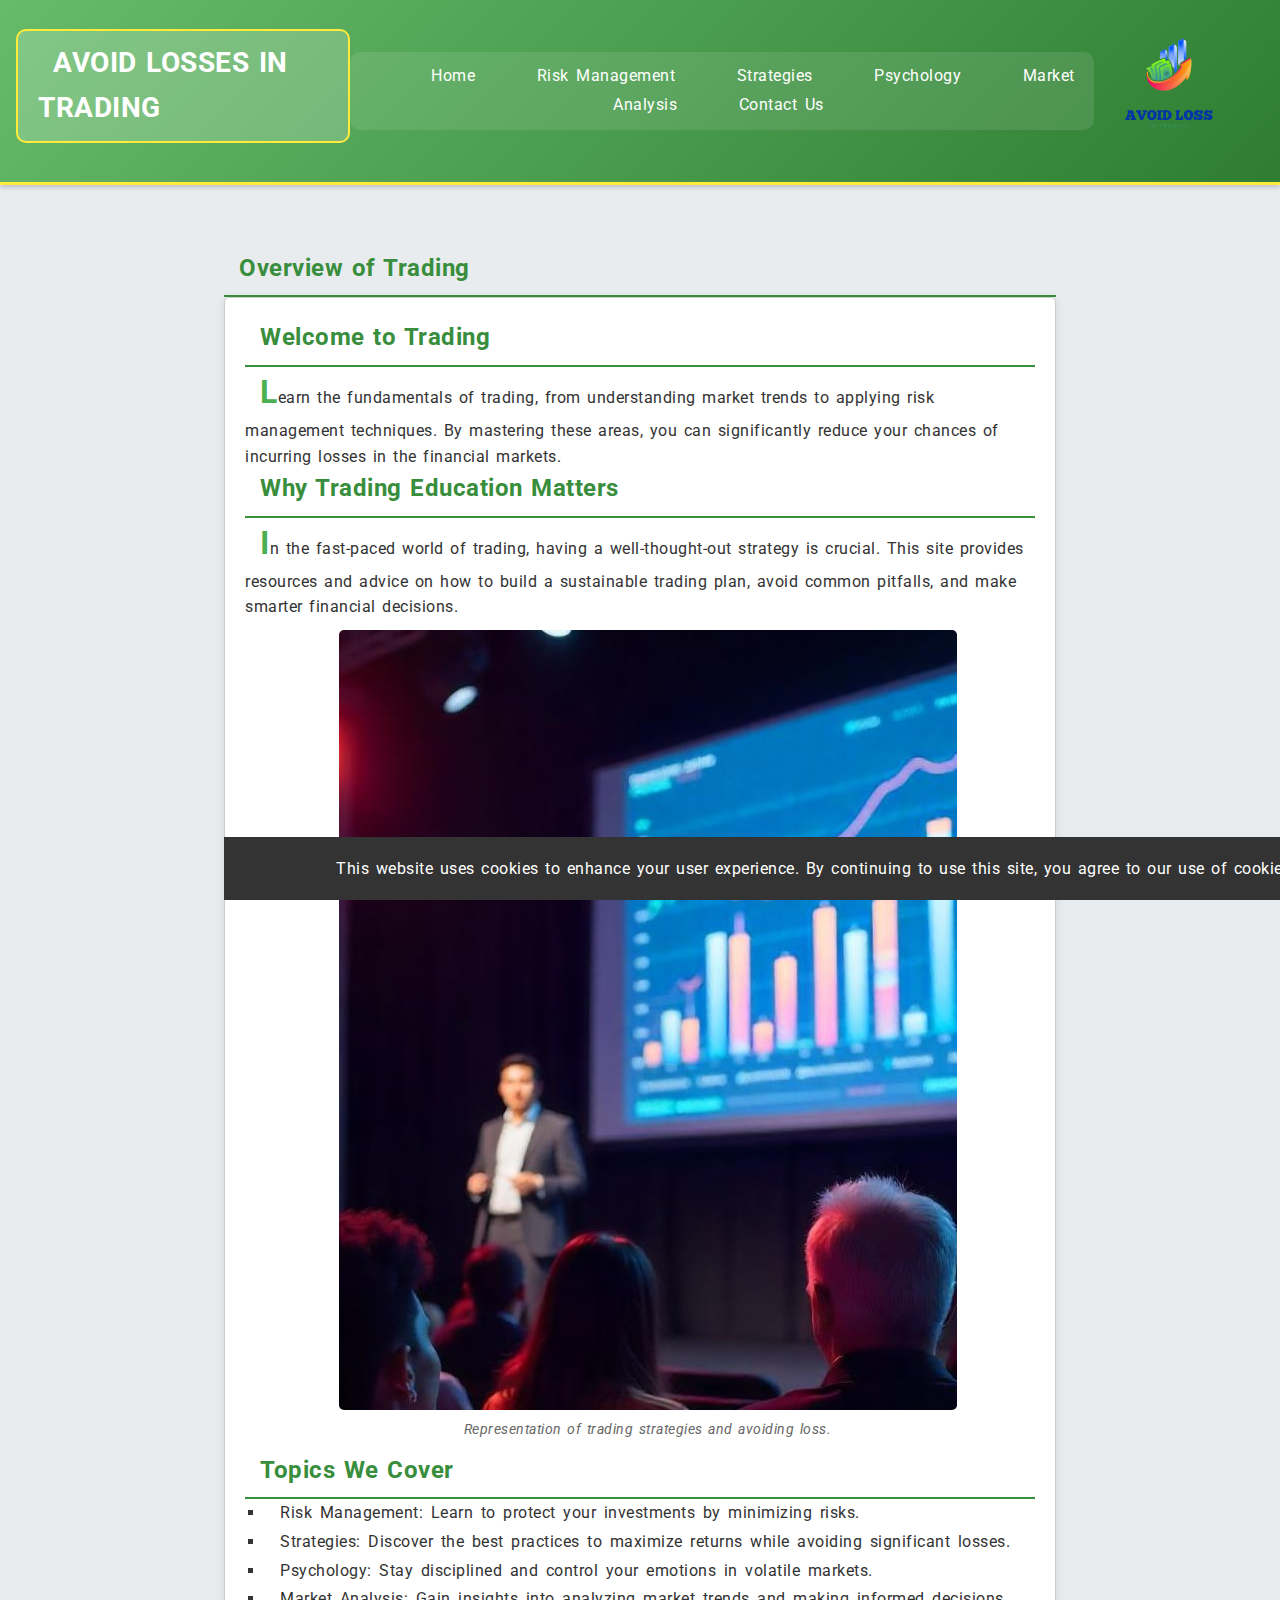
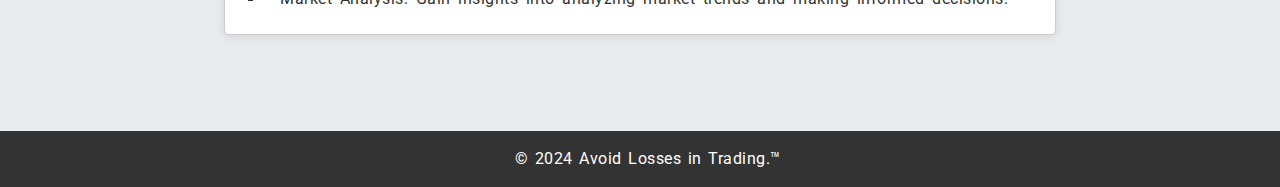
<file: index.html>
<!DOCTYPE html>
<html lang="en">
<head>
    <meta charset="UTF-8">
    <meta name="description" content="Learn how to avoid losses in trading with tips and strategies.">
    <meta name="keywords" content="Trading, Avoid Loss, Risk Management, Strategies, Financial Tips">
    <meta name="author" content="Pariya Hallaji">
    <meta name="viewport" content="width=device-width, initial-scale=1.0">
    <title>Avoid Losses in Trading</title>
    <link rel="icon" href="favicon.ico" type="image/x-icon">
    <link rel="stylesheet" href="style.css" type="text/css">
    
</head>
<body class="bg">
    <header>
        <img src="images/avoidlosslogo.png" alt="Logo" class="logo">
        <h1>Avoid Losses in Trading</h1>
        <nav>
            <ul>
                <li><a href="index.html">Home</a></li>
                <li><a href="page1.html">Risk Management</a></li>
                <li><a href="page2.html">Strategies</a></li>
                <li><a href="page3.html">Psychology</a></li>
                <li><a href="page4.html">Market Analysis</a></li>
                <li><a href="page5.html">Contact Us</a></li>
            </ul>
        </nav>
    </header>

    <section>
        <h2>Overview of Trading</h2>
        <article>
            <h2>Welcome to Trading</h2>
            <p class="styled-first-letter">Learn the fundamentals of trading, from understanding market trends to applying risk management techniques. By mastering these areas, you can significantly reduce your chances of incurring losses in the financial markets.</p>
            
            <h2>Why Trading Education Matters</h2>
            <p class="styled-first-letter">In the fast-paced world of trading, having a well-thought-out strategy is crucial. This site provides resources and advice on how to build a sustainable trading plan, avoid common pitfalls, and make smarter financial decisions.</p>

            <figure>
                <img src="images/financial_image.jpg" alt="Trading image" title="Trading strategy image">
                <figcaption>Representation of trading strategies and avoiding loss.</figcaption>
            </figure>

            <h2>Topics We Cover</h2>
            <ul>
                <li>Risk Management: Learn to protect your investments by minimizing risks.</li>
                <li>Strategies: Discover the best practices to maximize returns while avoiding significant losses.</li>
                <li>Psychology: Stay disciplined and control your emotions in volatile markets.</li>
                <li>Market Analysis: Gain insights into analyzing market trends and making informed decisions.</li>
            </ul>
        </article>
        <aside class="cookie-notice">
            <p>This website uses cookies to enhance your user experience. By continuing to use this site, you agree to our use of cookies.</p>
            <button id="accept-cookies">I Accept</button>
        </aside>
    </section>

    <footer>
        <p>&copy; 2024 Avoid Losses in Trading.&trade;</p>
    </footer>
</body>
</html>
</file>
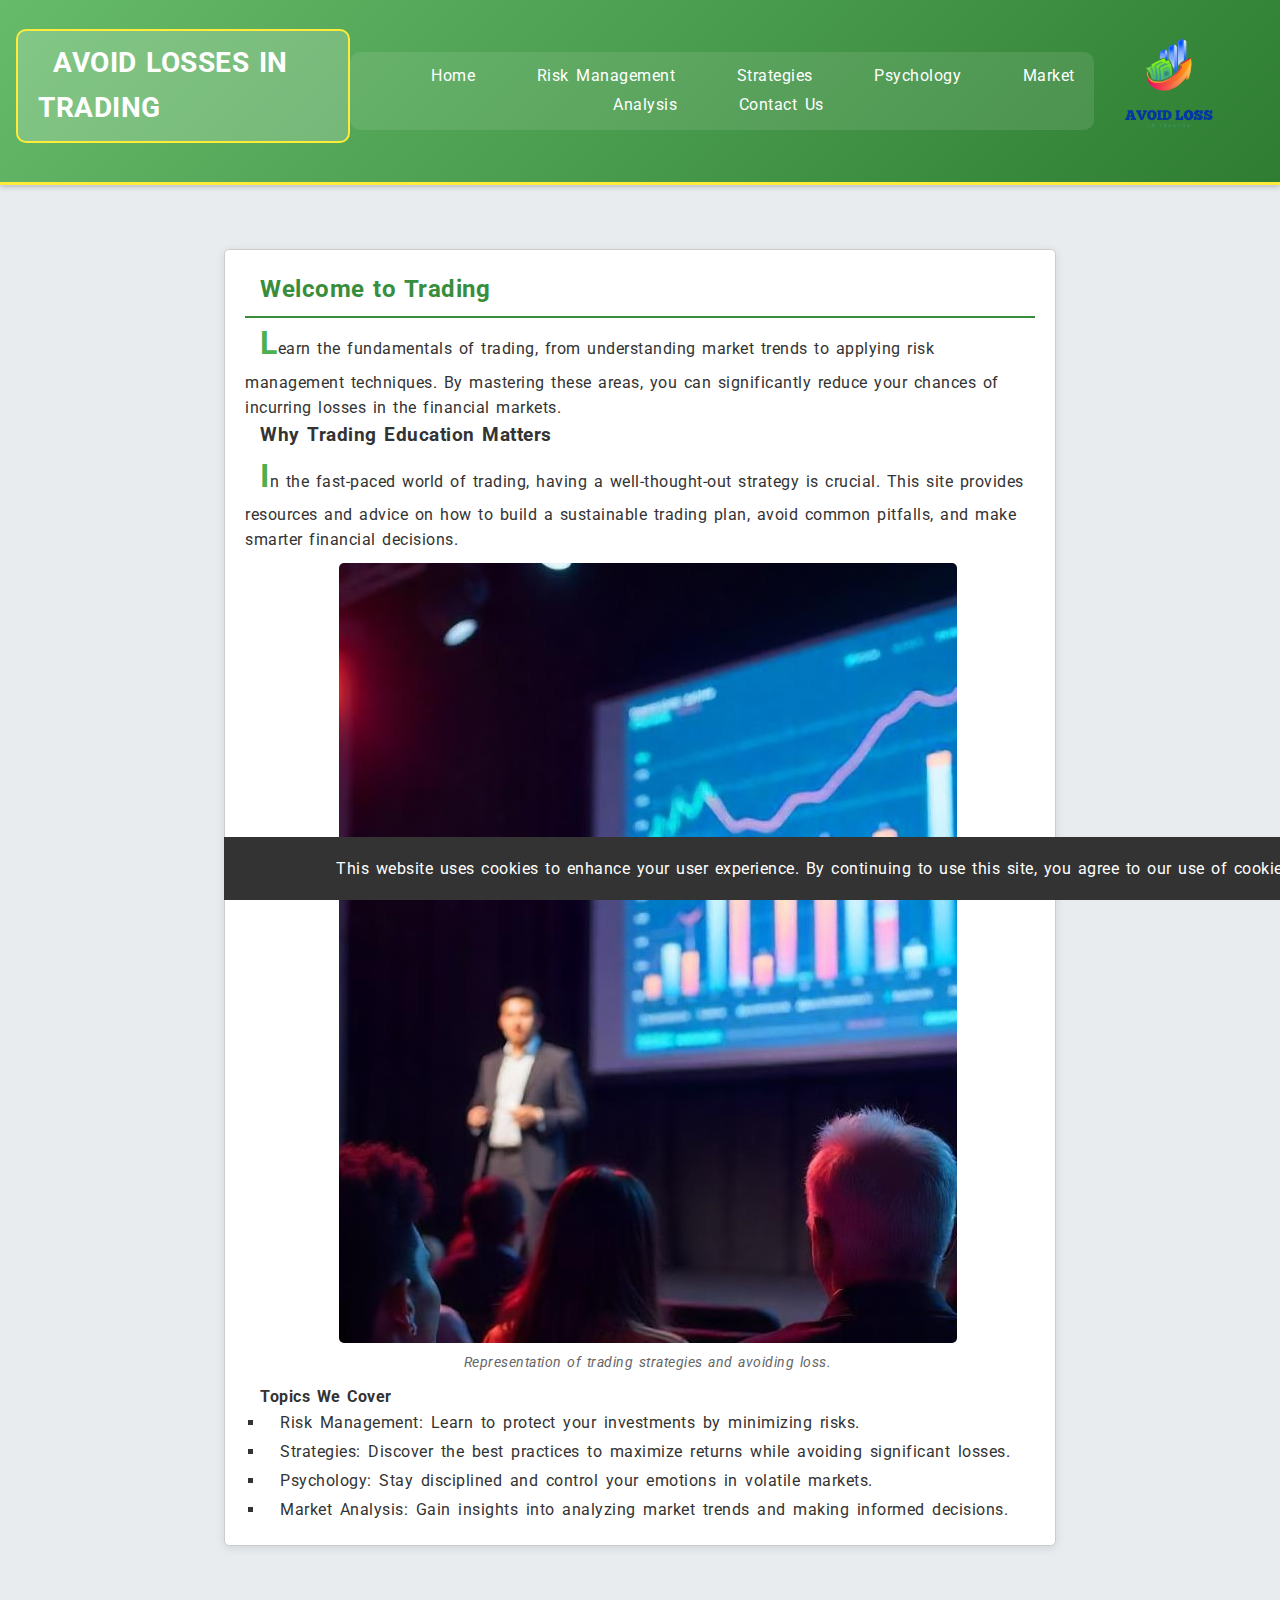
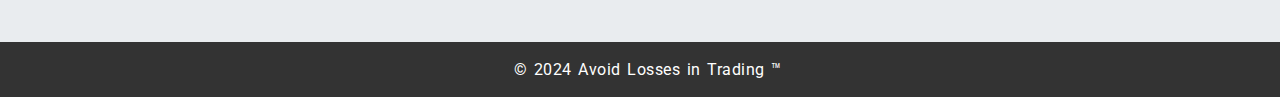
<file: homepage.html>
<!DOCTYPE html>
<html lang="en">
<head>
    <meta charset="UTF-8">
    <meta name="description" content="Learn how to avoid losses in trading with tips and strategies.">
    <meta name="keywords" content="Trading, Avoid Loss, Risk Management, Strategies, Financial Tips">
    <meta name="author" content="Pariya Hallaji">
    <meta name="viewport" content="width=device-width, initial-scale=1.0">
    <title>Homepage - Avoid Losses</title>
    <link rel="icon" href="favicon.ico" type="image/x-icon">
    <link rel="stylesheet" href="style.css" type="text/css">
    
</head>
<body class="bg">
    <header>
        <img src="images/avoidlosslogo.png" alt="Logo" class="logo">
        <h1>Avoid Losses in Trading</h1>
        <nav>
            <ul>
                <li><a href="homepage.html">Home</a></li>
                <li><a href="page1.html">Risk Management</a></li>
                <li><a href="page2.html">Strategies</a></li>
                <li><a href="page3.html">Psychology</a></li>
                <li><a href="page4.html">Market Analysis</a></li>
                <li><a href="page5.html">Contact Us</a></li>
            </ul>
        </nav>
    </header>

    <section>
        <article>
            <h2>Welcome to Trading</h2>
            <p class="styled-first-letter">Learn the fundamentals of trading, from understanding market trends to applying risk management techniques. By mastering these areas, you can significantly reduce your chances of incurring losses in the financial markets.</p>
            
            <h3>Why Trading Education Matters</h3>
            <p class="styled-first-letter">In the fast-paced world of trading, having a well-thought-out strategy is crucial. This site provides resources and advice on how to build a sustainable trading plan, avoid common pitfalls, and make smarter financial decisions.</p>

            <figure>
                <img src="images/financial_image.jpg" alt="Trading image" title="Trading strategy image">
                <figcaption>Representation of trading strategies and avoiding loss.</figcaption>
            </figure>

            <h4>Topics We Cover</h4>
            <ul>
                <li>Risk Management: Learn to protect your investments by minimizing risks.</li>
                <li>Strategies: Discover the best practices to maximize returns while avoiding significant losses.</li>
                <li>Psychology: Stay disciplined and control your emotions in volatile markets.</li>
                <li>Market Analysis: Gain insights into analyzing market trends and making informed decisions.</li>
            </ul>
        </article>
        <aside class="cookie-notice">
            <p>This website uses cookies to enhance your user experience. By continuing to use this site, you agree to our use of cookies.</p>
            <button id="accept-cookies">I Accept</button>
        </aside>
        
    </section>

    <footer>
        
        <p>&copy; 2024 Avoid Losses in Trading &trade;</p>
    </footer>
</body>
</html>
</file>
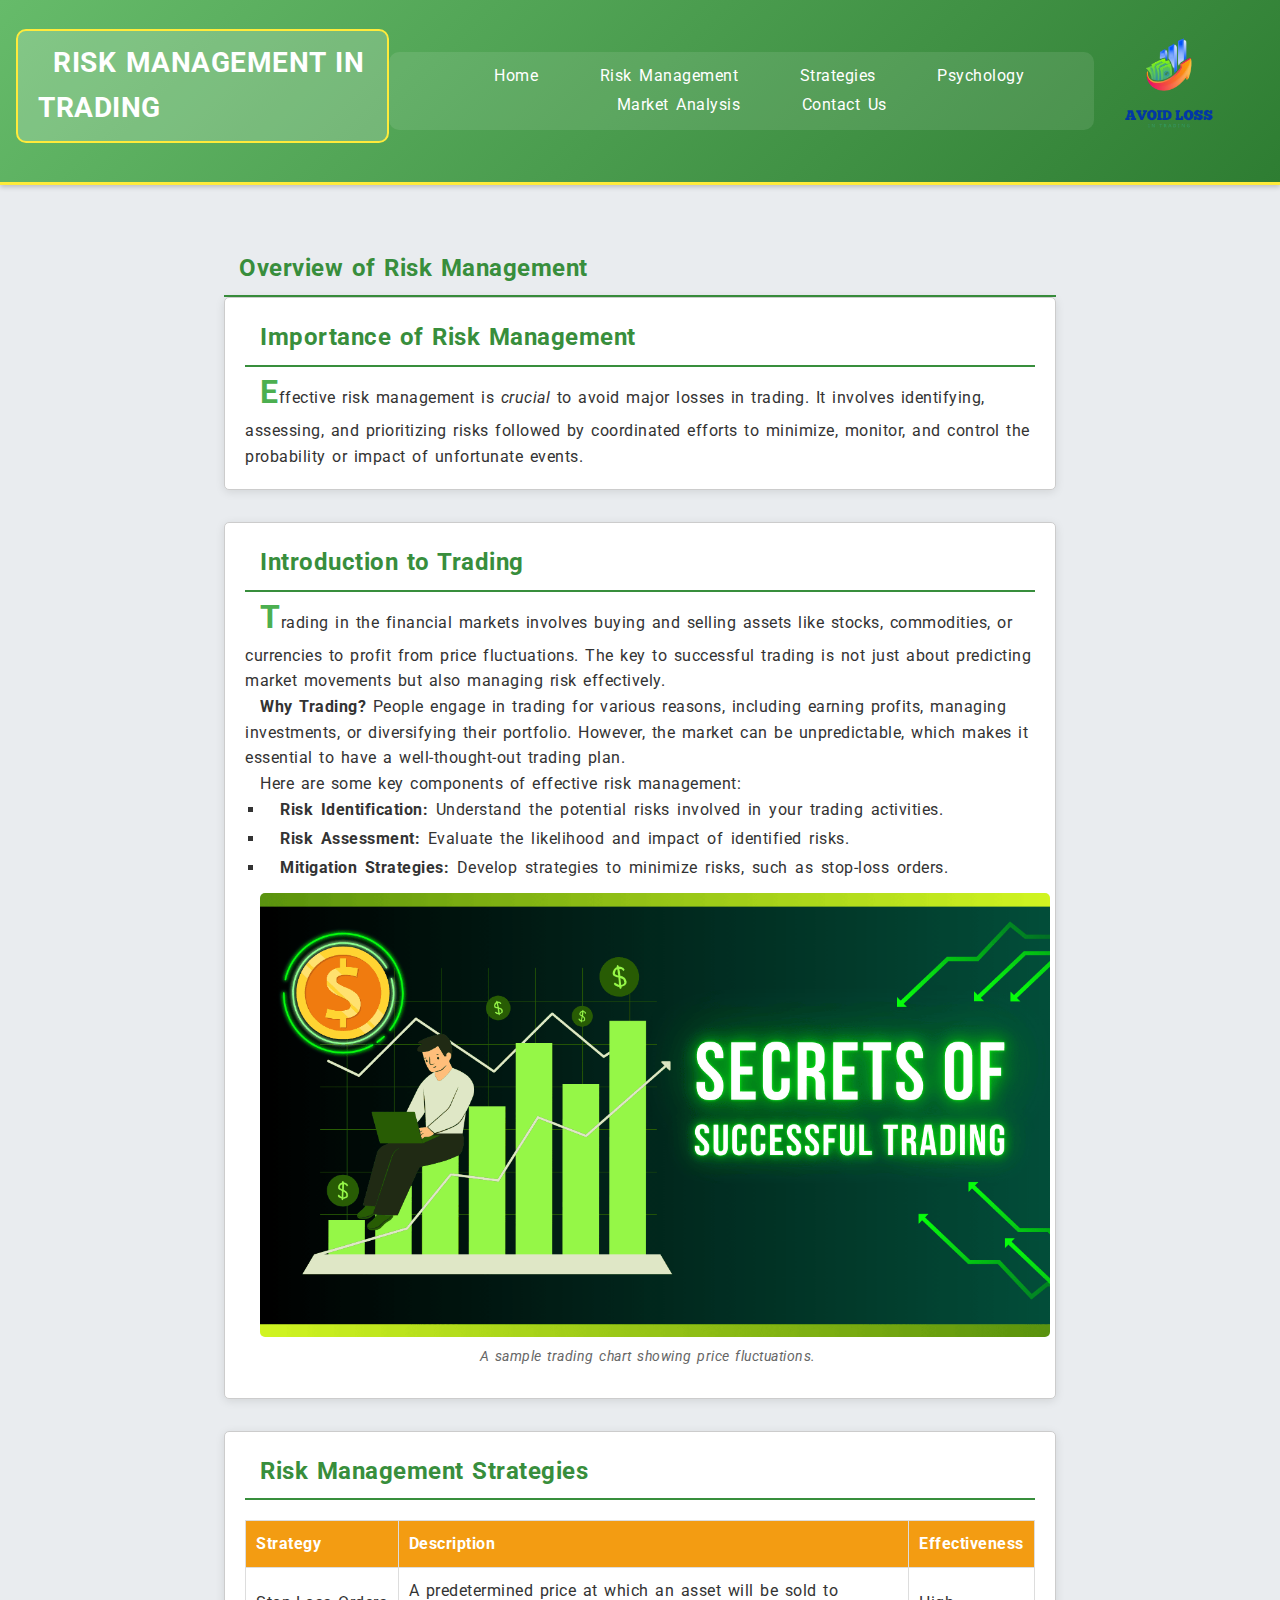
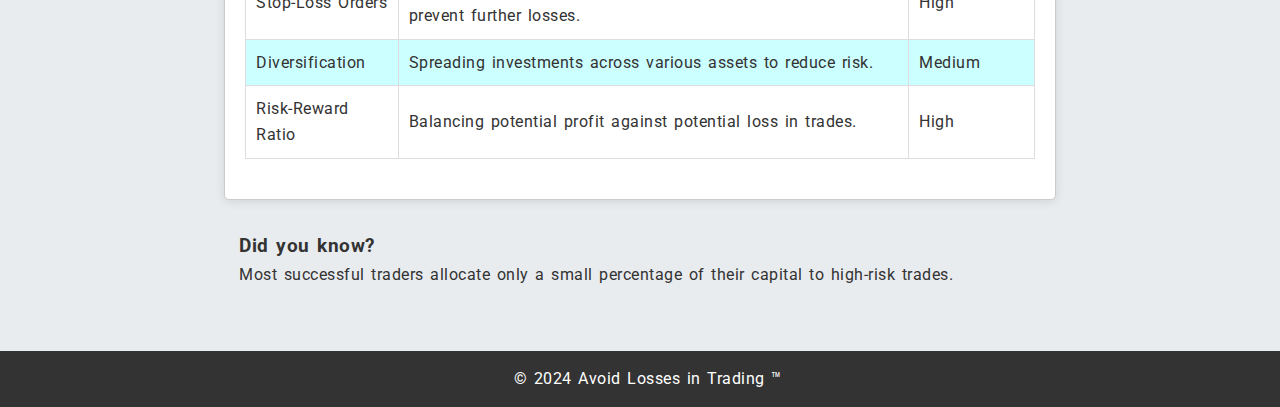
<file: page1.html>
<!DOCTYPE html>
<html lang="en">
<head>
    <meta charset="UTF-8">
    <meta name="description" content="Risk management tips for trading to avoid losses.">
    <meta name="keywords" content="Trading, Risk Management, Avoid Loss">
    <meta name="author" content="Pariya Hallaji">
    <meta name="viewport" content="width=device-width, initial-scale=1.0">
    <title>Risk Management - Avoid Losses</title>
    <link rel="stylesheet" href="style.css" type="text/css">
    <link rel="icon" href="images/favicon.ico" type="image/x-icon">

</head>
<body class="bg">
    <header>
        <img src="images/avoidlosslogo.png" alt="Logo" class="logo">

        <h1>Risk Management in Trading</h1>
        <nav>
            <ul>
                <li><a href="index.html">Home</a></li>
                <li><a href="page1.html">Risk Management</a></li>
                <li><a href="page2.html">Strategies</a></li>
                <li><a href="page3.html">Psychology</a></li>
                <li><a href="page4.html">Market Analysis</a></li>
                <li><a href="page5.html">Contact Us</a></li>
            </ul>
        </nav>
    </header>
    <section>
        <h2>Overview of Risk Management</h2>
        <article>
            <h2>Importance of Risk Management</h2>
            <p class="styled-first-letter">Effective risk management is <em>crucial</em> to avoid major losses in trading. It involves identifying, assessing, and prioritizing risks followed by coordinated efforts to minimize, monitor, and control the probability or impact of unfortunate events.</p>
        </article>
        <article>
            <h2>Introduction to Trading</h2>
            <p class="styled-first-letter">Trading in the financial markets involves buying and selling assets like stocks, commodities, or currencies to profit from price fluctuations. The key to successful trading is not just about predicting market movements but also managing risk effectively.</p>
            <p><strong>Why Trading?</strong> People engage in trading for various reasons, including earning profits, managing investments, or diversifying their portfolio. However, the market can be unpredictable, which makes it essential to have a well-thought-out trading plan.</p>
            <p>Here are some key components of effective risk management:</p>
            <ul>
                <li><strong>Risk Identification:</strong> Understand the potential risks involved in your trading activities.</li>
                <li><strong>Risk Assessment:</strong> Evaluate the likelihood and impact of identified risks.</li>
                <li><strong>Mitigation Strategies:</strong> Develop strategies to minimize risks, such as stop-loss orders.</li>
            </ul>
            <figure>
                <img src="images/trading_chart.png" alt="Trading chart" title="A sample trading chart">
                <figcaption>A sample trading chart showing price fluctuations.</figcaption>
            </figure>
        </article> 
        <article>
            <h2>Risk Management Strategies</h2>
            <table>
                <thead>
                    <tr>
                        <th>Strategy</th>
                        <th>Description</th>
                        <th>Effectiveness</th>
                    </tr>
                </thead>
                <tbody>
                    <tr>
                        <td>Stop-Loss Orders</td>
                        <td>A predetermined price at which an asset will be sold to prevent further losses.</td>
                        <td>High</td>
                    </tr>
                    <tr>
                        <td>Diversification</td>
                        <td>Spreading investments across various assets to reduce risk.</td>
                        <td>Medium</td>
                    </tr>
                    <tr>
                        <td>Risk-Reward Ratio</td>
                        <td>Balancing potential profit against potential loss in trades.</td>
                        <td>High</td>
                    </tr>
                </tbody>
            </table>
        </article> 
        <aside>
            <h3>Did you know?</h3>
            <p>Most successful traders allocate only a small percentage of their capital to high-risk trades.</p>
        </aside>        
    </section>
    <footer>
        <p>&copy; 2024 Avoid Losses in Trading &trade;</p>
    </footer>
</body>
</html>
</file>
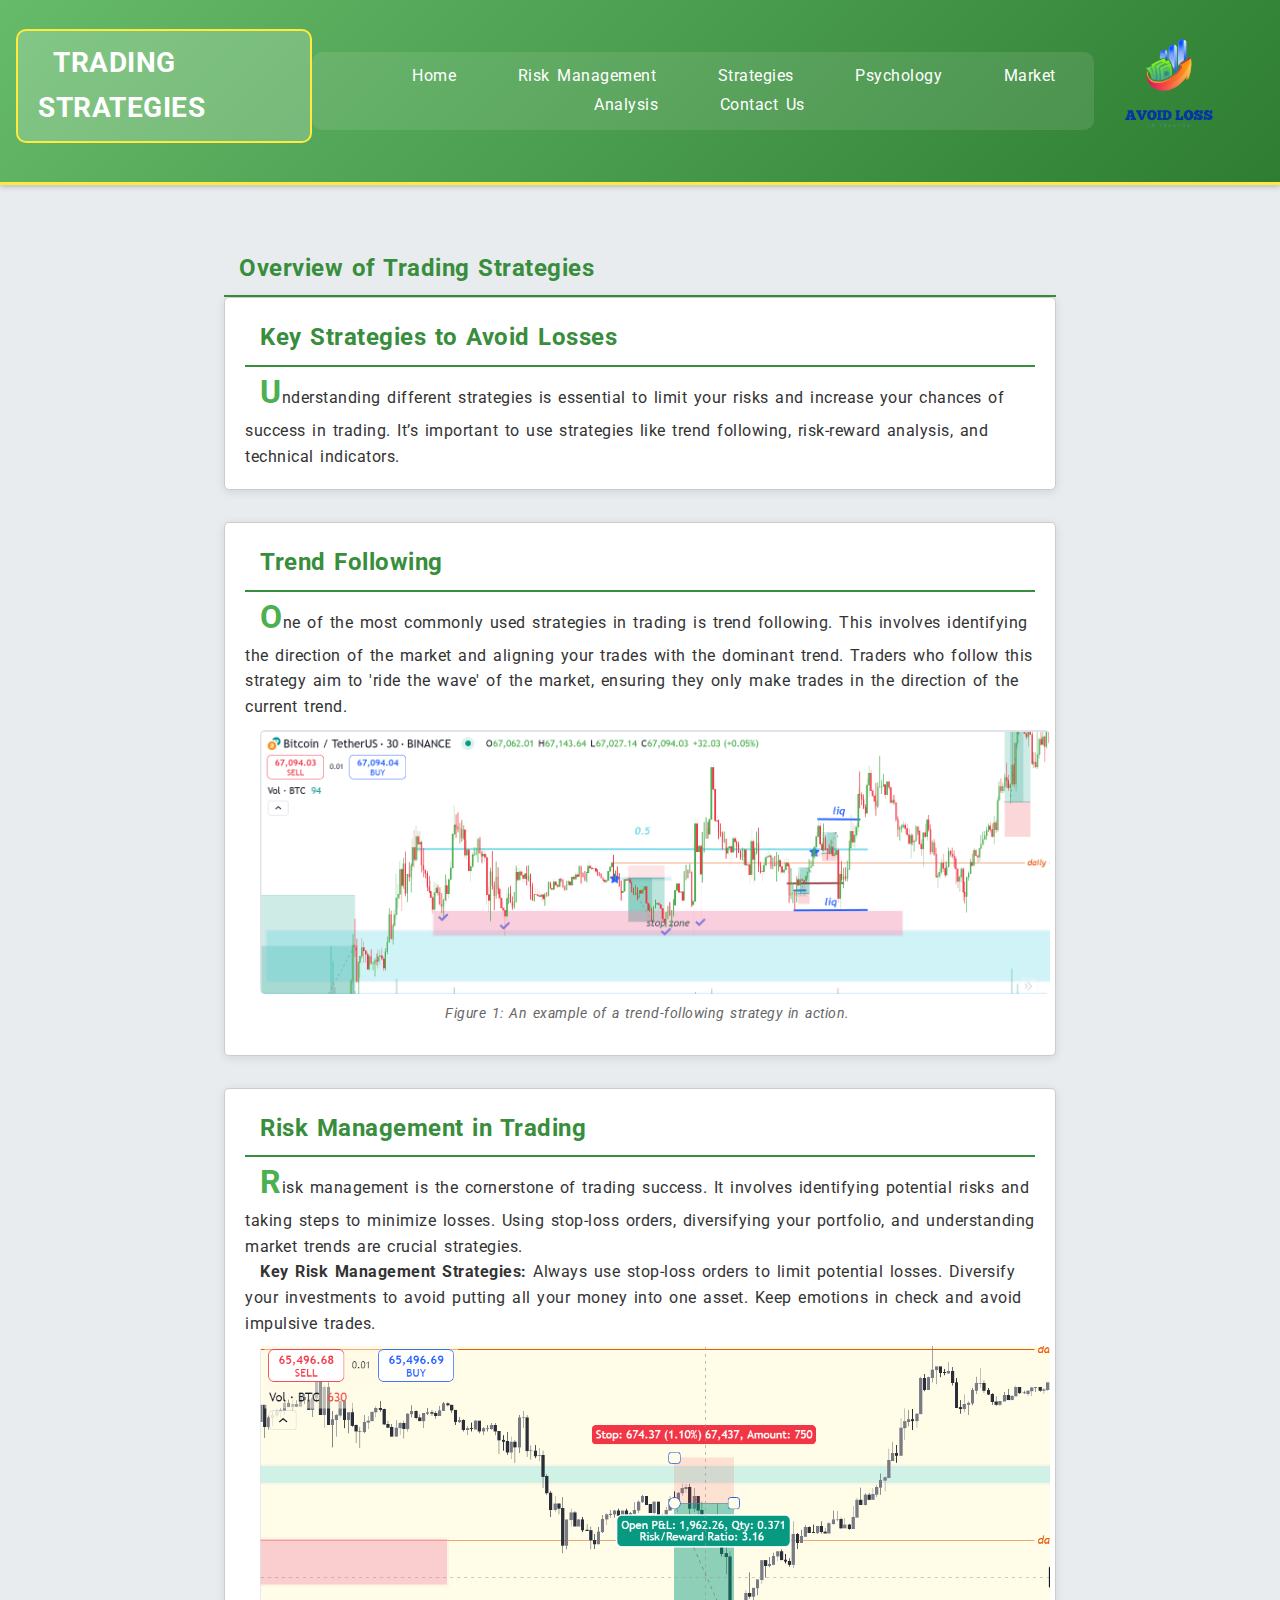
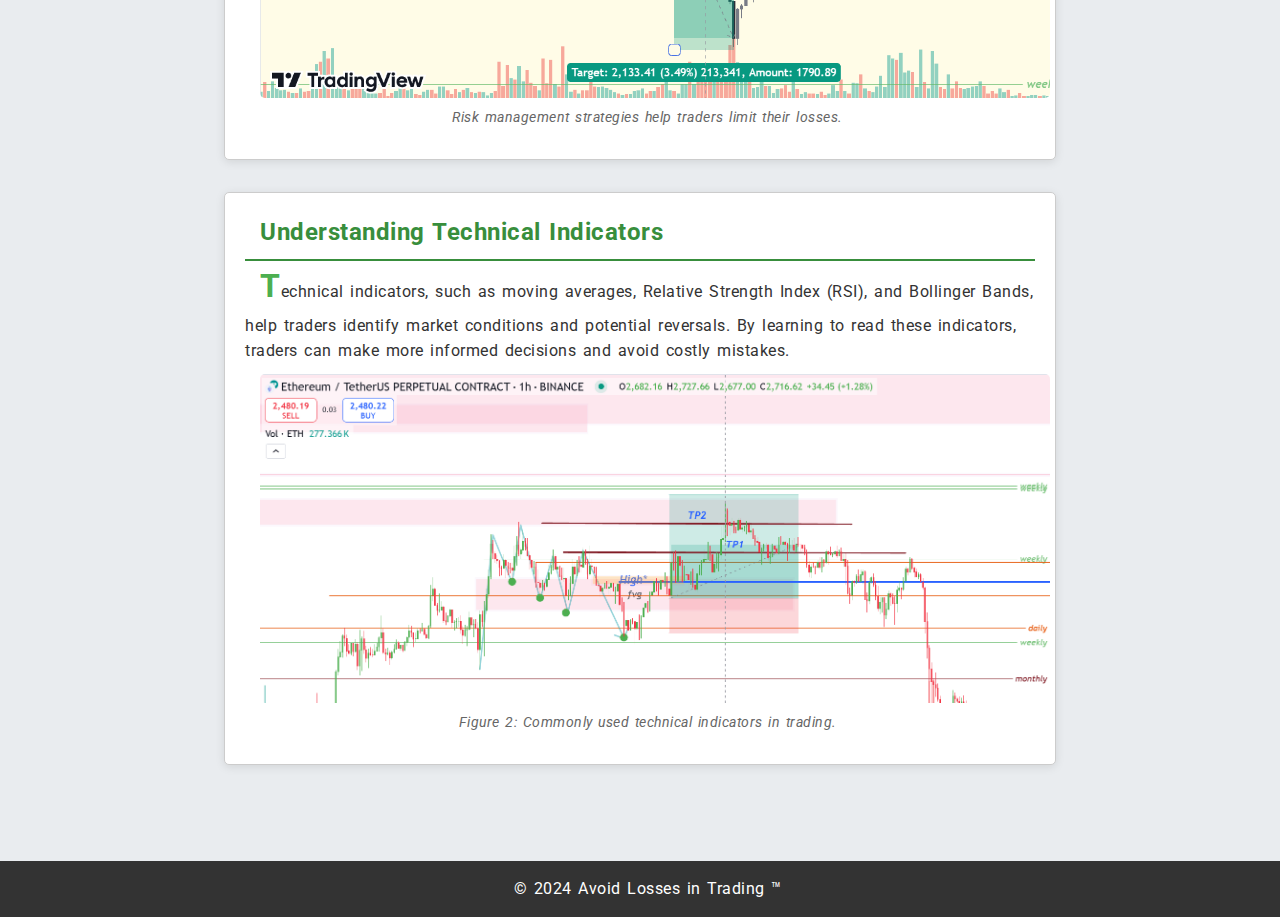
<file: page2.html>
<!DOCTYPE html>
<html lang="en">
<head>
    <meta charset="UTF-8">
    <meta name="description" content="Trading strategies to help you avoid losses.">
    <meta name="keywords" content="Trading, Strategies, Avoid Loss">
    <meta name="author" content="Pariya Hallaji">
    <meta name="viewport" content="width=device-width, initial-scale=1.0">
    <title>Strategies - Avoid Losses</title>
    <link rel="stylesheet" href="style.css" type="text/css">
    <link rel="icon" href="images/favicon.ico" type="image/x-icon">

</head>
<body class="bg">
    <header>
        <img src="images/avoidlosslogo.png" alt="Logo" class="logo">

        <h1>Trading Strategies</h1>
        <nav>
            <ul>
                <li><a href="index.html">Home</a></li>
                <li><a href="page1.html">Risk Management</a></li>
                <li><a href="page2.html">Strategies</a></li>
                <li><a href="page3.html">Psychology</a></li>
                <li><a href="page4.html">Market Analysis</a></li>
                <li><a href="page5.html">Contact Us</a></li>
            </ul>
        </nav>
    </header>
    
    <section>
        <h2>Overview of Trading Strategies</h2>
        <article>
            <h2>Key Strategies to Avoid Losses</h2>
            <p class="styled-first-letter">Understanding different strategies is essential to limit your risks and increase your chances of success in trading. It’s important to use strategies like trend following, risk-reward analysis, and technical indicators.</p>
        </article>
        
        <article>
            <h2>Trend Following</h2>
            <p class="styled-first-letter">One of the most commonly used strategies in trading is trend following. This involves identifying the direction of the market and aligning your trades with the dominant trend. Traders who follow this strategy aim to 'ride the wave' of the market, ensuring they only make trades in the direction of the current trend.</p>
            <figure>
                <img class="img2" src="images/trend_following_example.png" alt="Trend following strategy" title="Trend following strategy in trading">
                <figcaption>Figure 1: An example of a trend-following strategy in action.</figcaption>
            </figure>
        </article>

        <article>
            <h2>Risk Management in Trading</h2>
            <p class="styled-first-letter">Risk management is the cornerstone of trading success. It involves identifying potential risks and taking steps to minimize losses. Using stop-loss orders, diversifying your portfolio, and understanding market trends are crucial strategies.</p>
            <p><strong>Key Risk Management Strategies:</strong> Always use stop-loss orders to limit potential losses. Diversify your investments to avoid putting all your money into one asset. Keep emotions in check and avoid impulsive trades.</p>
            <figure>
                <img class="img2" src="images/risk_management.png" alt="Risk management strategy" title="Risk management strategy in trading">
                <figcaption>Risk management strategies help traders limit their losses.</figcaption>
            </figure>
        </article>

        <article>
            <h2>Understanding Technical Indicators</h2>
            <p class="styled-first-letter">Technical indicators, such as moving averages, Relative Strength Index (RSI), and Bollinger Bands, help traders identify market conditions and potential reversals. By learning to read these indicators, traders can make more informed decisions and avoid costly mistakes.</p>
            <figure>
                <img class="img2" src="images/technical_indicators.png" alt="Technical Indicators" title="Using technical indicators in trading">
                <figcaption>Figure 2: Commonly used technical indicators in trading.</figcaption>
            </figure>
        </article>
    </section>
    
    <footer>
        <p>&copy; 2024 Avoid Losses in Trading &trade;</p>
    </footer>
</body>
</html>
</file>
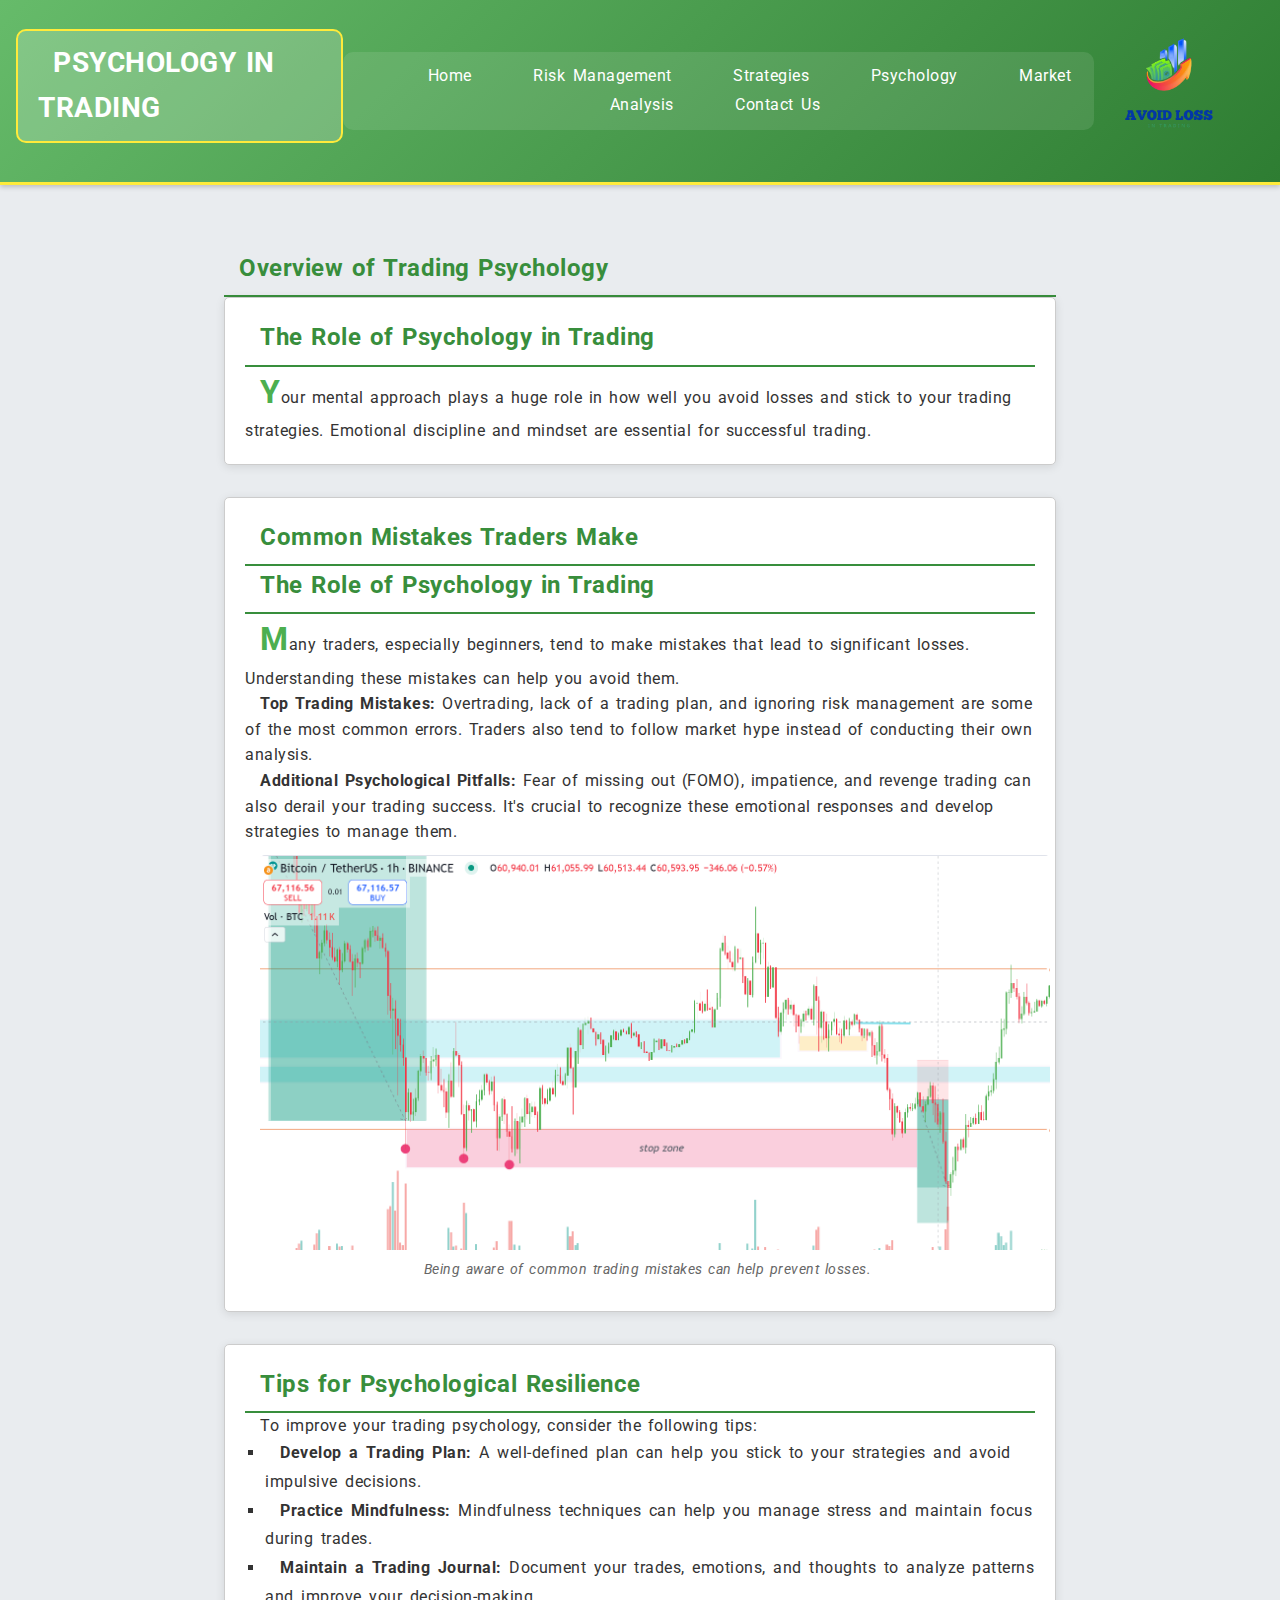
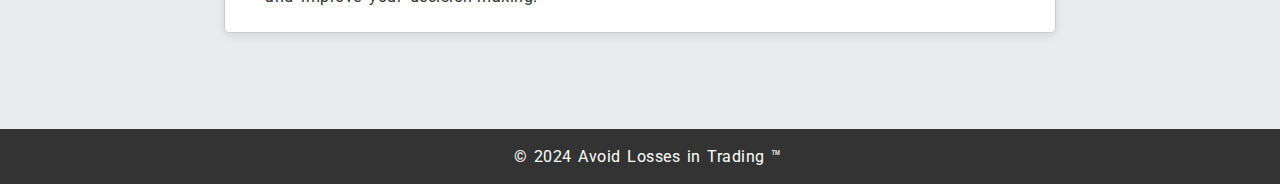
<file: page3.html>
<!DOCTYPE html>
<html lang="en">
<head>
    <meta charset="UTF-8">
    <meta name="description" content="The role of psychology in avoiding losses in trading.">
    <meta name="keywords" content="Trading, Psychology, Avoid Loss">
    <meta name="author" content="Pariya Hallaji">
    <meta name="viewport" content="width=device-width, initial-scale=1.0">
    <title>Psychology - Avoid Losses</title>
    <link rel="stylesheet" href="style.css" type="text/css">
    <link rel="icon" href="images/favicon.ico" type="image/x-icon">

</head>
<body class="bg">
    <header>
        <img src="images/avoidlosslogo.png" alt="Logo" class="logo">

        <h1>Psychology in Trading</h1>
        <nav>
            <ul>
                <li><a href="index.html">Home</a></li>
                <li><a href="page1.html">Risk Management</a></li>
                <li><a href="page2.html">Strategies</a></li>
                <li><a href="page3.html">Psychology</a></li>
                <li><a href="page4.html">Market Analysis</a></li>
                <li><a href="page5.html">Contact Us</a></li>
            </ul>
        </nav>
    </header>
    <section class="over">
        <h2>Overview of Trading Psychology</h2>
        <article>
            <h2>The Role of Psychology in Trading</h2>
            <p class="styled-first-letter">Your mental approach plays a huge role in how well you avoid losses and stick to your trading strategies. Emotional discipline and mindset are essential for successful trading.</p>
        </article>
        <article>
            <h2>Common Mistakes Traders Make</h2>
            <h2>The Role of Psychology in Trading</h2>
            <p class="styled-first-letter">Many traders, especially beginners, tend to make mistakes that lead to significant losses. Understanding these mistakes can help you avoid them.</p>
            <p><strong>Top Trading Mistakes:</strong> Overtrading, lack of a trading plan, and ignoring risk management are some of the most common errors. Traders also tend to follow market hype instead of conducting their own analysis.</p>
            <p><strong>Additional Psychological Pitfalls:</strong> Fear of missing out (FOMO), impatience, and revenge trading can also derail your trading success. It's crucial to recognize these emotional responses and develop strategies to manage them.</p>
            <figure>
                <img src="images/analysis.png" alt="Common trading mistakes" title="Common mistakes made by traders">
                <figcaption>Being aware of common trading mistakes can help prevent losses.</figcaption>
            </figure>
        </article>
        <article>
            <h2>Tips for Psychological Resilience</h2>
            <p>To improve your trading psychology, consider the following tips:</p>
            <ul>
                <li><strong>Develop a Trading Plan:</strong> A well-defined plan can help you stick to your strategies and avoid impulsive decisions.</li>
                <li><strong>Practice Mindfulness:</strong> Mindfulness techniques can help you manage stress and maintain focus during trades.</li>
                <li><strong>Maintain a Trading Journal:</strong> Document your trades, emotions, and thoughts to analyze patterns and improve your decision-making.</li>
            </ul>
        </article>
    </section>
    <footer>
        <p>&copy; 2024 Avoid Losses in Trading &trade;</p>
    </footer>
</body>
</html>
</file>
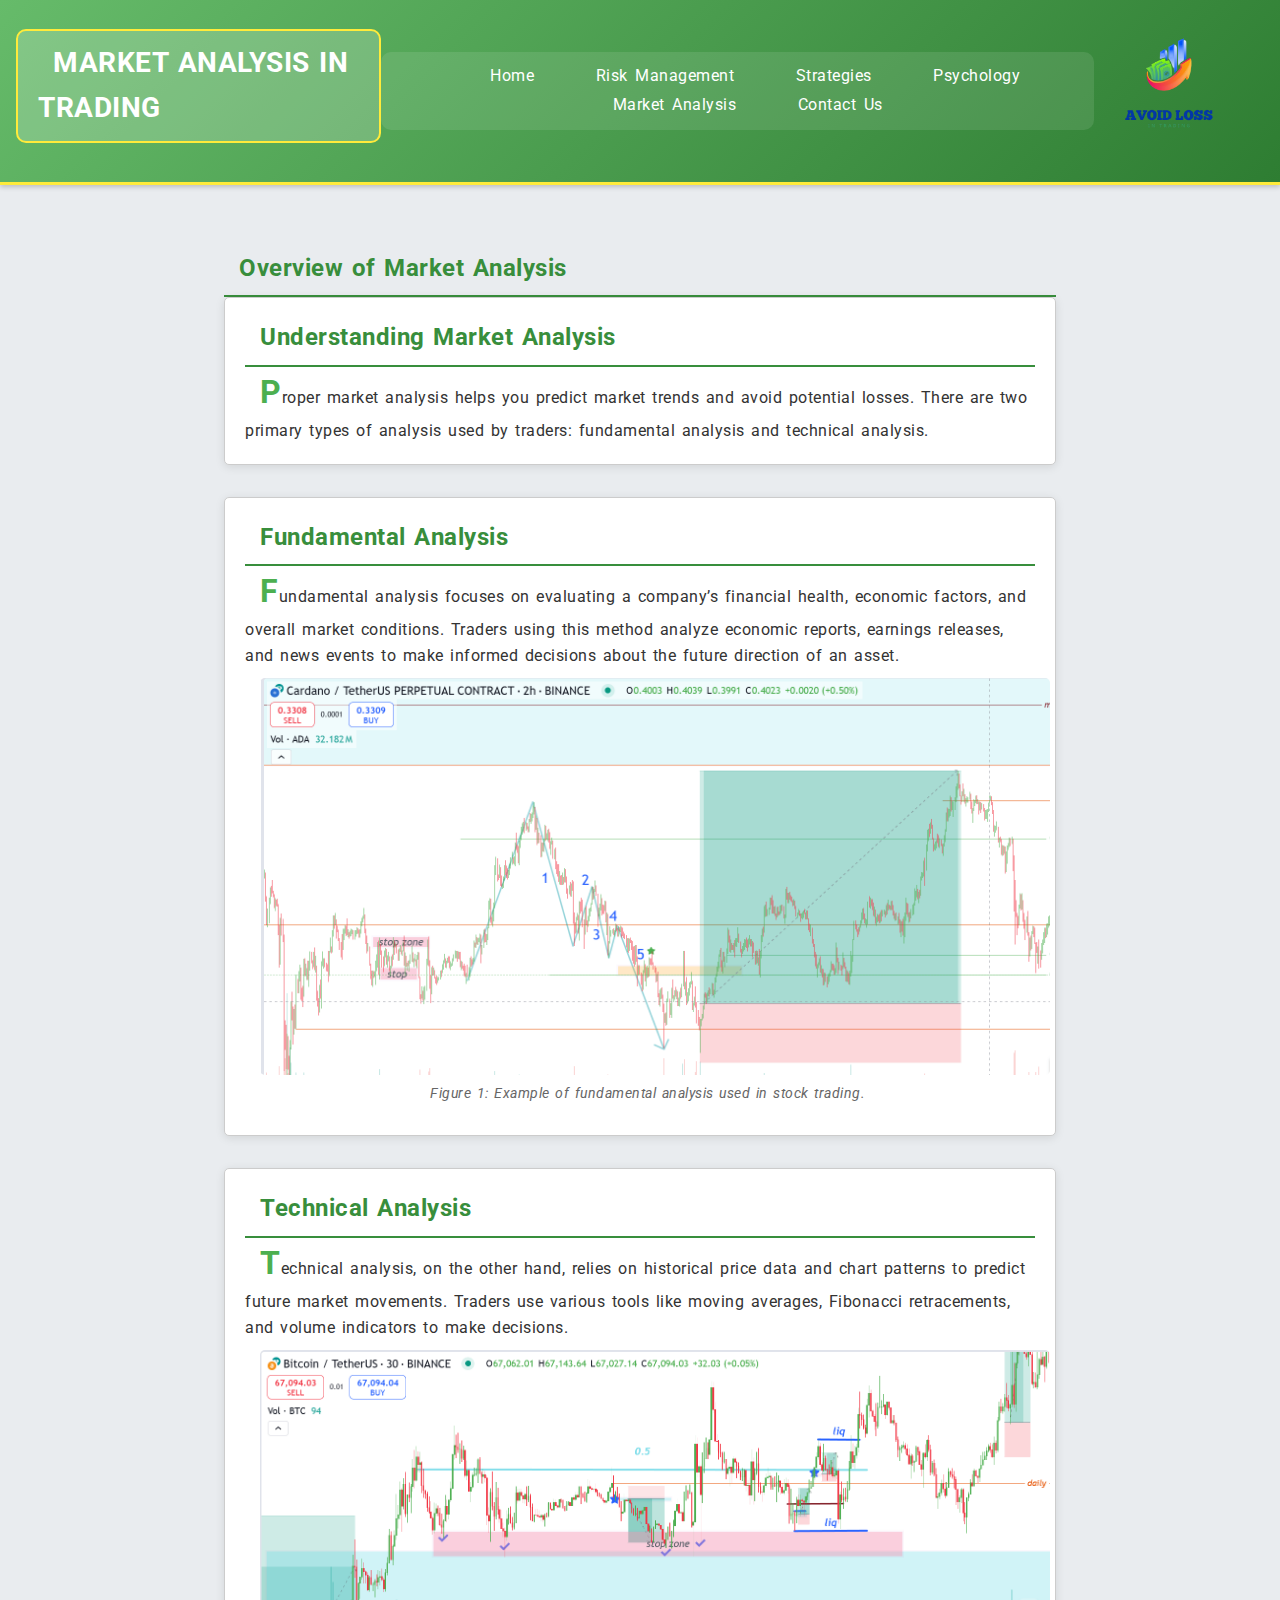
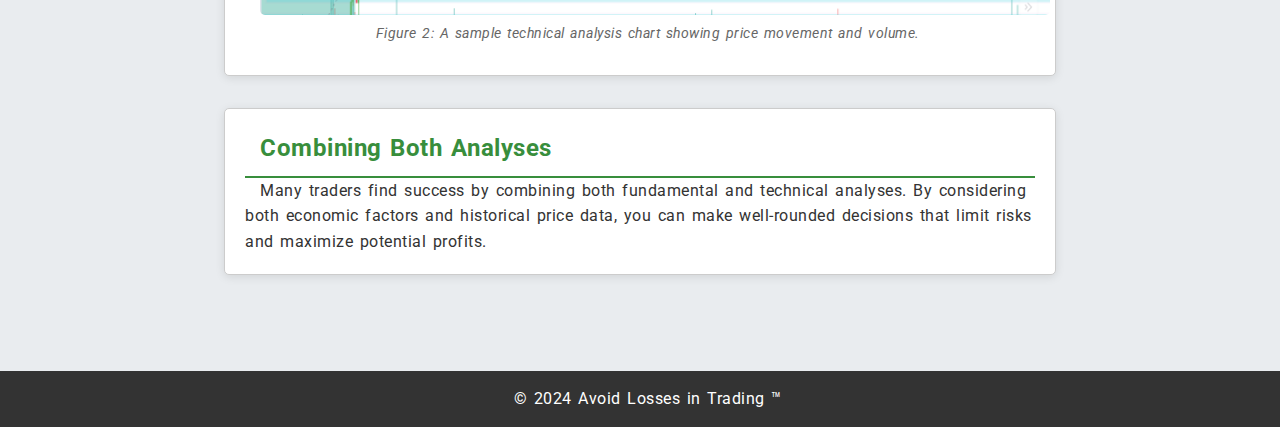
<file: page4.html>
<!DOCTYPE html>
<html lang="en">
<head>
    <meta charset="UTF-8">
    <meta name="description" content="Market analysis tools and tips to avoid losses in trading.">
    <meta name="keywords" content="Trading, Market Analysis, Avoid Loss">
    <meta name="author" content="Pariya Hallaji">
    <meta name="viewport" content="width=device-width, initial-scale=1.0">
    <title>Market Analysis - Avoid Losses</title>
    <link rel="stylesheet" href="style.css" type="text/css">
    <link rel="icon" href="images/favicon.ico" type="image/x-icon">


</head>
<body class="bg">
    <header>
        <img src="images/avoidlosslogo.png" alt="Logo" class="logo">

        <h1>Market Analysis in Trading</h1>
        <nav>
            <ul>
                <li><a href="index.html">Home</a></li>
                <li><a href="page1.html">Risk Management</a></li>
                <li><a href="page2.html">Strategies</a></li>
                <li><a href="page3.html">Psychology</a></li>
                <li><a href="page4.html">Market Analysis</a></li>
                <li><a href="page5.html">Contact Us</a></li>
            </ul>
        </nav>
    </header>
    
    <section>
        <h2>Overview of Market Analysis</h2>
        <article>
            <h2>Understanding Market Analysis</h2>
            <p class="styled-first-letter">Proper market analysis helps you predict market trends and avoid potential losses. There are two primary types of analysis used by traders: fundamental analysis and technical analysis.</p>
        </article>

        <article>
            <h2>Fundamental Analysis</h2>
            <p class="styled-first-letter">Fundamental analysis focuses on evaluating a company’s financial health, economic factors, and overall market conditions. Traders using this method analyze economic reports, earnings releases, and news events to make informed decisions about the future direction of an asset.</p>
            <figure>
                <img class="img2" src="images/fundamental_analysis_example.png" alt="Fundamental analysis example" title="Fundamental analysis in trading">
                <figcaption>Figure 1: Example of fundamental analysis used in stock trading.</figcaption>
            </figure>
        </article>

        <article>
            <h2>Technical Analysis</h2>
            <p class="styled-first-letter">Technical analysis, on the other hand, relies on historical price data and chart patterns to predict future market movements. Traders use various tools like moving averages, Fibonacci retracements, and volume indicators to make decisions.</p>
            <figure>
                <img class="img2" src="images/technical_analysis_example.png" alt="Technical analysis example" title="Technical analysis in trading">
                <figcaption>Figure 2: A sample technical analysis chart showing price movement and volume.</figcaption>
            </figure>
        </article>

        <article>
            <h2>Combining Both Analyses</h2>
            <p>Many traders find success by combining both fundamental and technical analyses. By considering both economic factors and historical price data, you can make well-rounded decisions that limit risks and maximize potential profits.</p>
        </article>
    </section>
    
    <footer>
        <p>&copy; 2024 Avoid Losses in Trading &trade;</p>
    </footer>
</body>
</html>
</file>
<file: style.css>
@import url('https://fonts.googleapis.com/css2?family=Roboto:wght@400;700&display=swap');

* {
    margin: 0;
    padding: 0;
    box-sizing: border-box;
}

body {
    font-family: 'Roboto', sans-serif;
    background-color: #f4f4f4;
    color: #333;
    line-height: 1.6;
    word-spacing: 2px;
    letter-spacing: 0.5px;
    text-indent: 15px;
    font-size: 1rem;
}

header {
    display: flex;
    align-items: center;
    justify-content: center;
    background: linear-gradient(135deg, #66BB6A, #2E7D32);
    color: white;
    padding: 1rem;
    box-shadow: 0 0.125rem 0.3125rem rgba(0, 0, 0, 0.2);
    border-bottom: 3px solid #FFEB3B;
}

header .logo {
    width: 150px;
    height: auto;
    margin-right: 20px;
    order: 1;
}

header h1 {
    border: 2px solid #FFEB3B;
    border-radius: 10px;
    padding: 0.625rem 1.25rem;
    display: inline-block;
    background-color: rgba(255, 255, 255, 0.2);
    margin-bottom: 10px;
    text-transform: uppercase;
    font-size: 1.75em;
}

nav {
    margin: 0.625rem 0;
    background-color: rgba(255, 255, 255, 0.1);
    padding: 0.625rem;
    border-radius: 10px;
    text-align: center;
}

nav ul {
    list-style-type: none;
}

nav ul li {
    display: inline;
    margin: 0 0.9375rem;
}

nav ul li a {
    color: white;
    text-decoration: none;
    padding: 0.5rem 0.75rem;
    border-radius: 5px;
    transition: color 0.3s, background-color 0.3s;
}

nav ul li a:hover {
    color: #FFEB3B;
    background-color: #FFEB3B;
    color: #333;
}

nav ul li a:active {
    color: #FF5733;
}

section {
    padding: 2rem 1.5rem;
    max-width: 55rem;
    margin: 2rem auto;
}

article {
    margin-bottom: 2rem;
    background: white;
    padding: 1.25rem;
    border-radius: 5px;
    box-shadow: 0 2px 10px rgba(0, 0, 0, 0.1);
    transition: transform 0.3s;
    border: 1px solid #ccc;
}

article:hover {
    transform: scale(1.02);
}

h2 {
    color: #388E3C;
    border-bottom: 2px solid #388E3C;
    padding-bottom: 0.5rem;
}

table tr:nth-child(even) {
    background-color: #CFF;
}

table tr:nth-child(odd) {
    background-color: #FFF;
}

figure {
    margin: 0.625rem 0;
    text-align: center;
}

figure img {
    max-width: 100%;
    height: auto;
    border-radius: 5px;
}

figcaption {
    font-style: italic;
    font-size: 0.9rem;
    color: #666;
}

ul {
    list-style-type: square;
    padding-left: 1.25rem;
    word-spacing: 3px;
    line-height: 1.8;
}

p.styled-first-letter::first-letter {
    font-size: 2em;
    color: #4CAF50;
    font-weight: bold;
}

footer {
    text-align: center;
    padding: 0.9375rem 0;
    background: #333;
    color: white;
    position: relative;
    bottom: 0;
    width: 100%;
}

.bg {
    background-color: #e9ecef;
}

@media (max-width: 600px) {
    nav ul li {
        display: block;
        margin: 0.625rem 0;
    }
    .cookie-notice {
        flex-direction: column;
        text-align: center;
    }

    .cookie-notice p {
        margin-bottom: 0.5rem;
    }
}

form {
    display: flex;
    flex-direction: column;
    gap: 0.625rem;
    margin-top: 0.9375rem;
}

label {
    font-weight: bold;
}

input, textarea {
    padding: 0.625rem;
    border: 1px solid #ccc;
    border-radius: 5px;
    transition: border-color 0.3s;
}

input:focus, textarea:focus {
    border-color: #4CAF50;
}

button {
    padding: 0.625rem;
    background-color: #4CAF50;
    color: white;
    border: none;
    border-radius: 5px;
    cursor: pointer;
    transition: background-color 0.3s;
}

button:hover {
    background-color: #45a049;
}

.contact-section {
    display: flex;
    flex-direction: column;
    align-items: center;
}

fieldset {
    border: 1px solid #ccc;
    border-radius: 5px;
    padding: 1rem;
    margin-top: 1rem;
    width: 100%;
}

legend {
    font-weight: bold;
    padding: 0 10px;
}



@media (max-width: 768px) {
    .contact-section {
        flex-direction: column;
        align-items: center;
    }

    form {
        width: 100%;
    }
}
/* Cookie notice styling */

.cookie-notice {
    background-color: #333;
    color: white;
    padding: 1rem;
    text-align: center;
    position: fixed;
    bottom: 0;
    width: 100%;
    z-index: 9999;
    display: flex;
    flex-wrap: nowrap; 
    justify-content: center;
    align-items: center;
    gap: 1rem; 
    box-sizing: border-box;
}

.cookie-notice p {
    flex: 1;
    margin: 0;
    text-align: center;
}

.cookie-notice button {
    background-color: #FFEB3B;
    color: #333;
    border: none;
    padding: 0.5rem 1rem;
    cursor: pointer;
    border-radius: 5px;
    margin-left: 1rem; 
}

.cookie-notice button:hover {
    background-color: #FFDF00;
}
@media (min-width: 769px) {
    .cookie-notice {
        padding: 1rem 2rem;
        justify-content: center; 
    }

    .cookie-notice p {
        text-align: center; 
    }
}

table {
    width: 100%;
    border-collapse: collapse;
    margin: 20px 0;
}

th, td {
    border: 1px solid #ddd;
    padding: 10px;
    text-align: left;
}

th {
    background-color: #f39c12;
    color: white;
}

tr:nth-child(even) {
    background-color: #f2f2f2;
}

tr:hover {
    background-color: #ddd;
}
</file>
